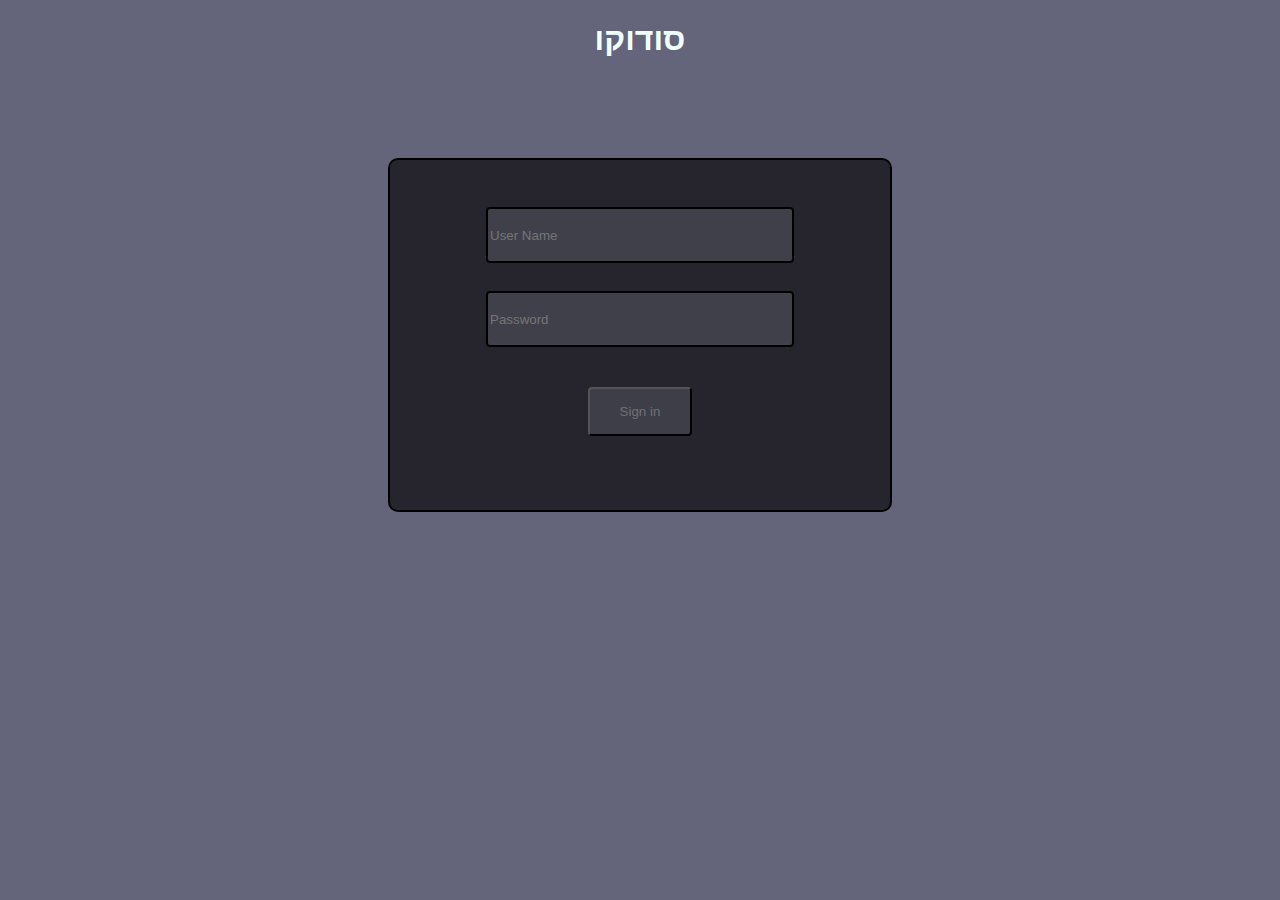
<file: index.html>
<!DOCTYPE html>
<html lang="en">

<head>
    <meta charset="UTF-8">
    <meta http-equiv="X-UA-Compatible" content="IE=edge">
    <meta name="viewport" content="width=device-width, initial-scale=1.0">
    <link rel="stylesheet" href="./styles/main.css">
    <title>Document</title>
</head>
<body>

    <h1>סודוקו</h1>
    <section class="wrapper">
        <div class="container">
            <div class="container__inputs">
                <input type="text" class="user-input input" placeholder="User Name"> <br>
                <input type="password" class="password-input input" placeholder="Password">
                <div class="container-btn">
                    <button class="enter-btn btn">Sign in</button>
                </div>
            </div>
            <div class="container__links">
            </div>
            <div class="links">
                <a href="./sudoku.html?difficulty=hard">קשה</a>
                <a href="./sudoku.html?difficulty=mid">בינוני</a>
                <a href="./sudoku.html?difficulty=easy">קל</a>     
            </div>
        </div>
    </section>
    <script src="./login.js">
 
    </script>
</body>

</html>
</file>
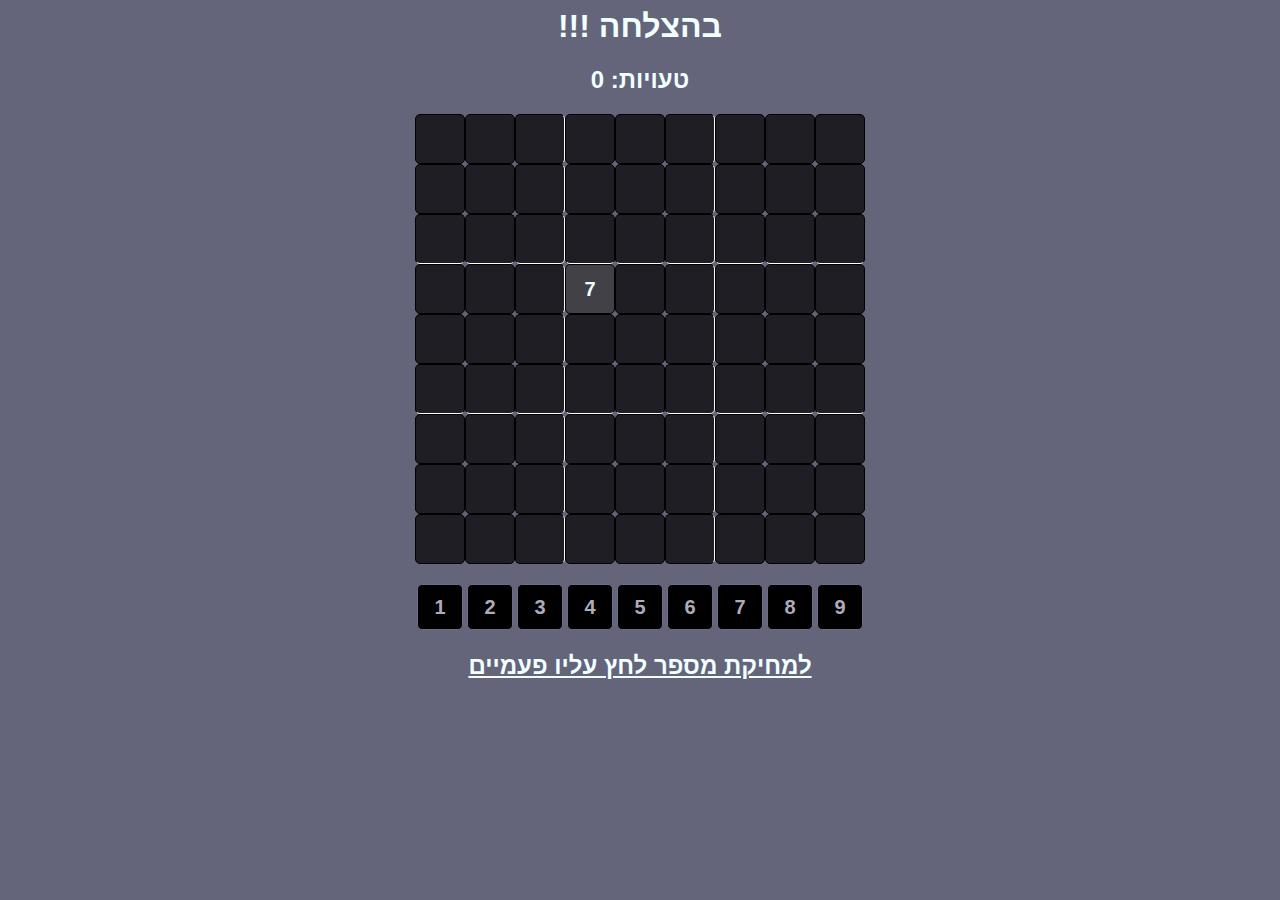
<file: sudoku.html>
<html>
    <head>
        <meta charset="UTF-8">
        <meta name="viewport" content="width=device-width initial-scale=1.0 user-scalable=no">
        <title>Sudoku</title>

        <link rel="stylesheet" href="./styles/main.css">
    </head>
    
    <body>

        
        <h1>!!! בהצלחה</h1>
       
        <h2 id="mistakes"> טעויות: 0</h2>  
        <!-- 9x9 לוח -->
        <div id="board"></div>
        <br>
 
        <div id="digits"> <br>
        </div>
        <h2 class="undo">למחיקת מספר לחץ עליו פעמיים</h2>
        
        <script src="./mainBoard.js"></script>
    </body>


</html>
</file>
<file: styles/main.css>
@import url('./intro.css');
@import url('./gameStyle.css');
</file>
